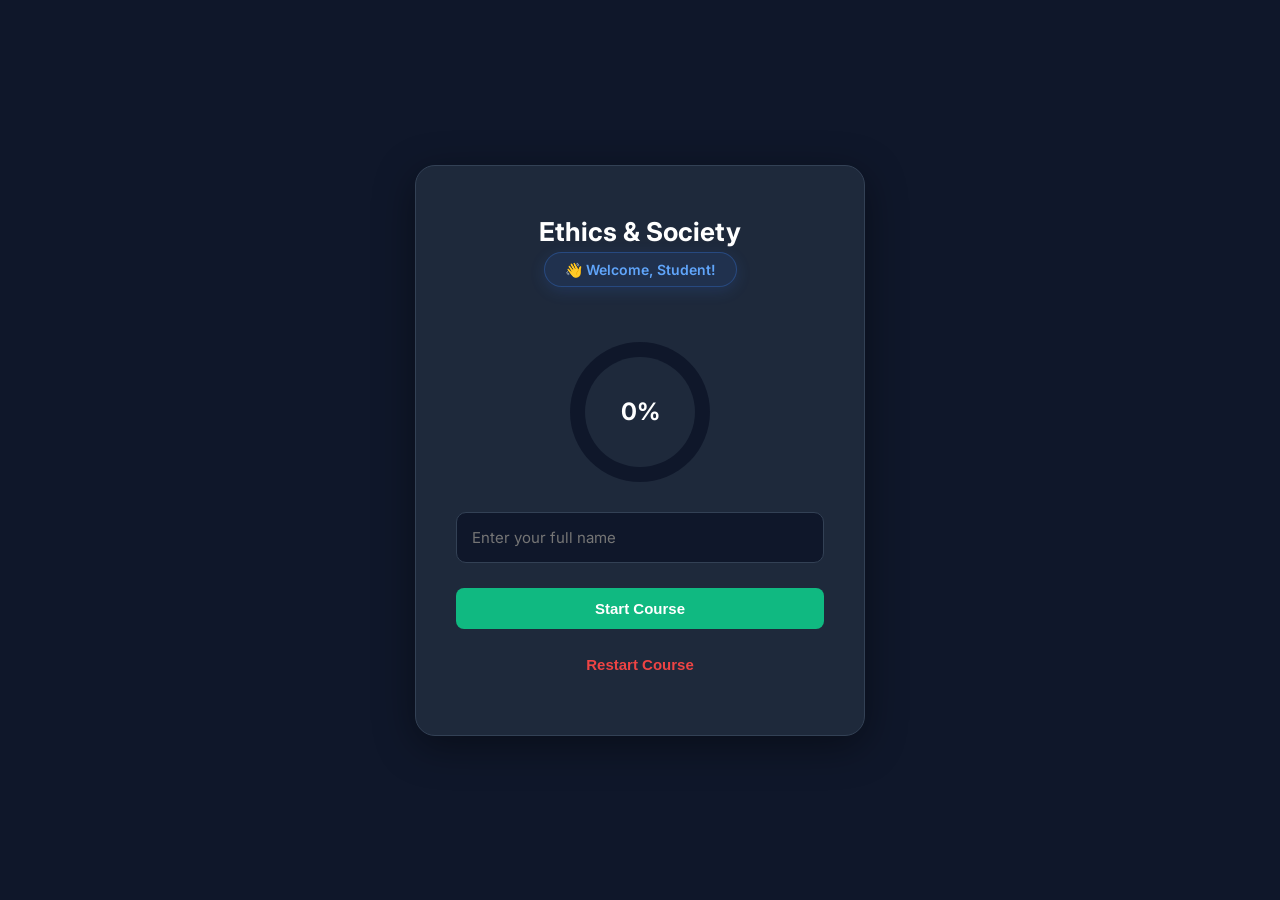
<file: index.html>
<!DOCTYPE html>
<html lang="en">
<head>
    <meta charset="UTF-8">
    <title>Computing Ethics</title>
    <link rel="stylesheet" href="style.css">
</head>
<body>
    <section class="homepage">
        <div class="hero-content">
            <h1>Ethics & Society</h1>
            
            <!-- Dynamic Welcome Badge -->
            <div id="welcomeText" class="welcome-badge">Welcome</div>
            
            <div class="circular-progress" id="mainCircle">
                <span id="progressValue">0%</span>
            </div>

            <!-- Name Input -->
            <div class="student-box" id="studentBox">
                <input type="text" id="studentName" placeholder="Enter your full name">
            </div>

            <!-- Buttons -->
            <button class="btn btn-next" id="startBtn" onclick="startCourse()" style="width: 100%;">Start Course</button>
            <button class="btn btn-restart" onclick="clearProgress()" style="margin-top: 15px; width: 100%; border: none;">Restart Course</button>
        </div>
    </section>
    
    <script src="script.js"></script>
</body>
</html>
</file>
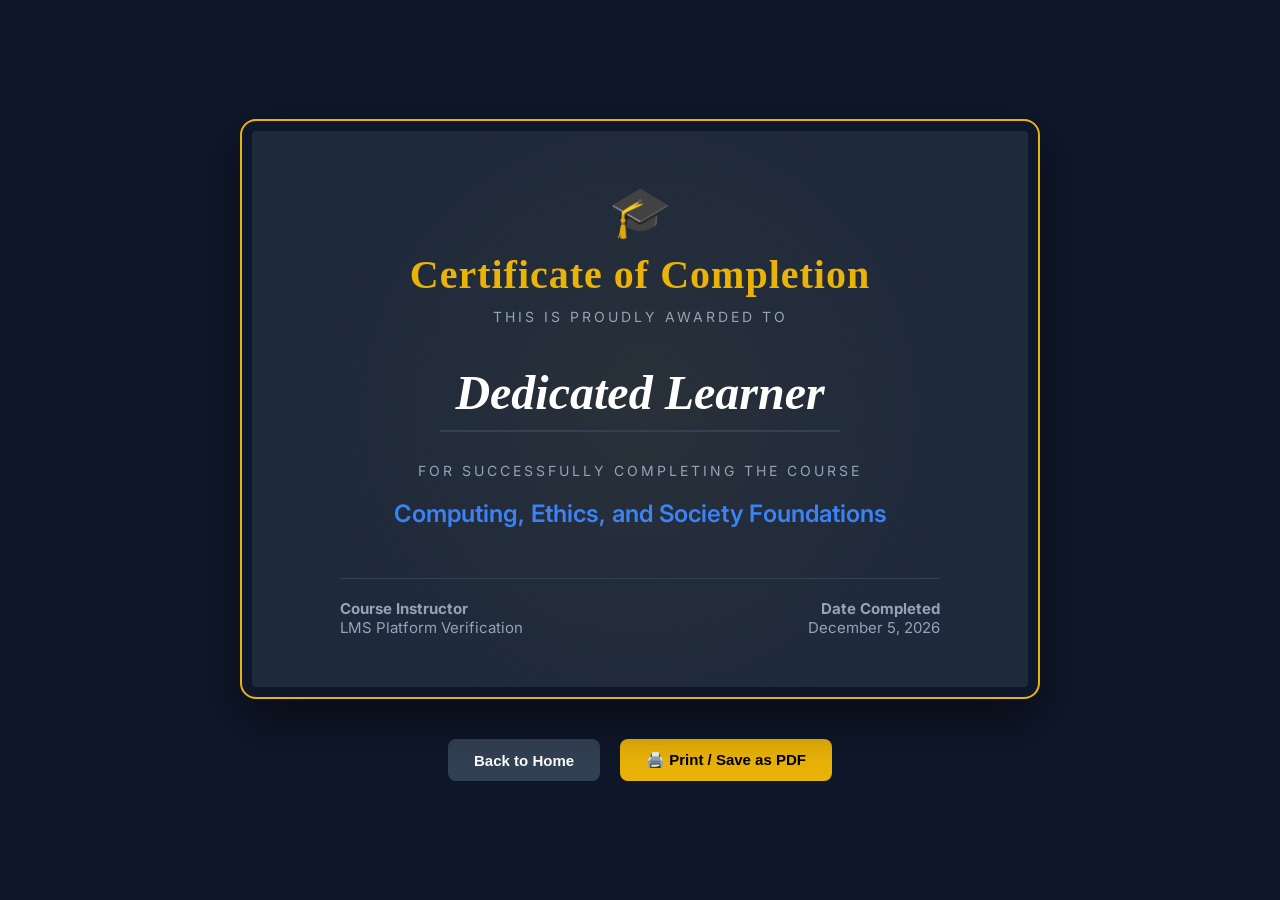
<file: certificate.html>
<!DOCTYPE html>
<html lang="en">
<head>
    <meta charset="UTF-8">
    <title>Certificate of Completion</title>
    <link rel="stylesheet" href="style.css">
</head>
<body>

    <section class="certificate-page">
        
        <!-- THE CERTIFICATE DESIGN -->
        <div class="certificate-card" id="printableArea">
            <div class="cert-logo">🎓</div>
            <h1 class="cert-title">Certificate of Completion</h1>
            <p class="cert-subtitle">This is proudly awarded to</p>
            
            <!-- Injected by JavaScript -->
            <h2 class="cert-name" id="certificateName">Student Name</h2>
            
            <p class="cert-subtitle" style="margin-bottom: 20px;">for successfully completing the course</p>
            <h3 class="cert-course">Computing, Ethics, and Society Foundations</h3>
            
            <div class="cert-footer">
                <div class="cert-signature">
                    <strong>Course Instructor</strong><br>
                    <span>LMS Platform Verification</span>
                </div>
                <div class="cert-date">
                    <strong>Date Completed</strong><br>
                    <span id="completionDate">Loading...</span>
                </div>
            </div>
        </div>

        <!-- ACTIONS (Hidden during print) -->
        <div class="print-btn-container">
            <button class="btn btn-prev" onclick="window.location.href='index.html'">Back to Home</button>
            <button class="btn btn-action" onclick="window.print()" style="background: #eab308; color: #000;">🖨️ Print / Save as PDF</button>
        </div>

    </section>

    <script>
        // 1. Get the Student Name from Storage
        const studentName = localStorage.getItem('studentName') || 'Dedicated Learner';
        document.getElementById('certificateName').innerText = studentName;

        // 2. Automatically generate Today's Date
        const today = new Date();
        const options = { year: 'numeric', month: 'long', day: 'numeric' };
        document.getElementById('completionDate').innerText = today.toLocaleDateString('en-US', options);
    </script>

</body>
</html>
</file>
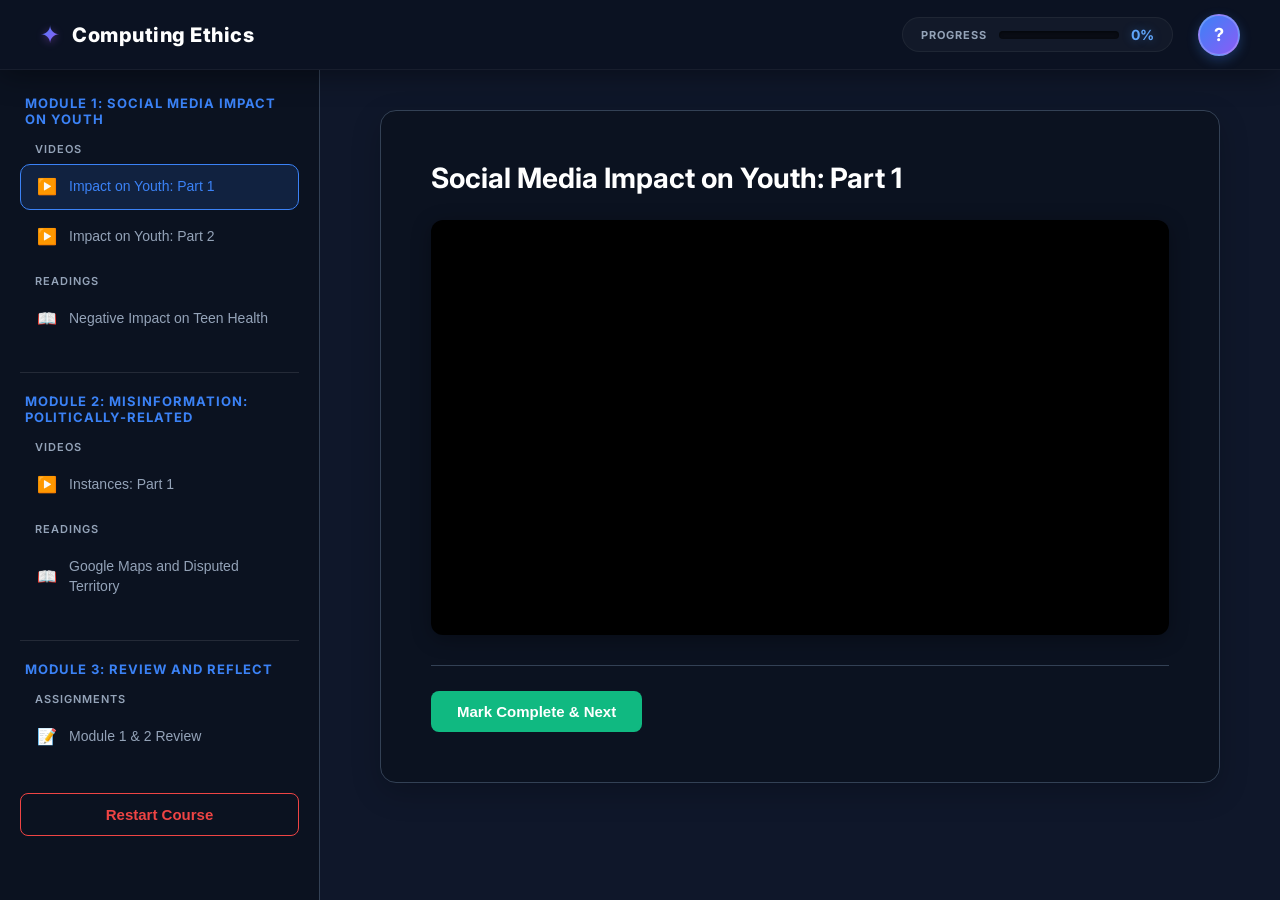
<file: course.html>
<!DOCTYPE html>
<html lang="en">

<head>
    <meta charset="UTF-8">
    <title>Computing Ethics Course</title>
    <link rel="stylesheet" href="style.css">
</head>

<body>
<nav class="navbar">
    <!-- LEFT SIDE: Logo & Title -->
    <div class="nav-left">
        <div class="nav-logo-icon">✦</div>
        <a href="index.html" class="home-link">Computing Ethics</a>
    </div>

    <!-- RIGHT SIDE: Progress & Profile -->
    <div class="nav-right">
        <div class="nav-progress-group">
            <span class="progress-label">Progress</span>
            <div class="mini-progress-container">
                <div class="mini-progress-bar" id="miniProgressBar"></div>
            </div>
            <span id="miniProgressText" class="progress-text-glow">0%</span>
        </div>
        
        <!-- Auto-generates the user's initial here -->
        <div class="user-avatar" id="navAvatar">?</div>
    </div>
</nav>

    <div class="container">
        <!-- Sidebar is generated automatically here -->
        <aside class="sidebar" id="dynamic-sidebar"></aside>

        <main class="content">

            <!-- ============================================== -->
            <!-- LESSON 1: MODULE 1 VIDEO 1                     -->
            <!-- ============================================== -->
            <div class="content-section" id="lesson-1">
                <h1>Social Media Impact on Youth: Part 1</h1>
                <div class="video-container">
                    <!-- <iframe src="https://www.youtube.com/embed/VIDEO_ID_1"></iframe> -->
                    <iframe src="https://www.youtube.com/embed/CUBvN9UCKQw?rel=0" allowfullscreen></iframe>
                </div>
                <div class="btn-group">
                    <button class="btn btn-next" onclick="markComplete(1)">Mark Complete & Next</button>
                </div>
            </div>

            <!-- ============================================== -->
            <!-- LESSON 2: MODULE 1 VIDEO 2                     -->
            <!-- ============================================== -->
            <div class="content-section" id="lesson-2">
                <h1>Social Media Impact on Youth: Part 2</h1>
                <div class="video-container">
                   <iframe src="https://www.youtube.com/embed/CUBvN9UCKQw?rel=0" allowfullscreen></iframe>
                </div>
                <div class="btn-group">
                    <button class="btn btn-prev" onclick="showLesson(1)">Previous</button>
                    <button class="btn btn-next" onclick="markComplete(2)">Mark Complete & Next</button>
                </div>
            </div>

            <!-- ============================================== -->
            <!-- LESSON 3: MODULE 1 READING                     -->
            <!-- ============================================== -->
            <div class="content-section" id="lesson-3">
                <h1>Kantianism/Deontology and Virtue Ethics</h1>
                <div class="lesson-card">
                    <h2>Required Reading</h2>
                    <p>This article explores the ethical theory of deontology (Kantianism), examining its principles and applications, including the concept of personhood, the distinction between perfect and imperfect duties, the importance of moral intentions, and the criticism and potential resolution of inflexibility in ethical decision-making.  </p>
                    <a href="https://ethics.org.au/ethics-explainer-deontology/" target="_blank" class="btn btn-action">Open Article</a>
                </div>
                   <div class="lesson-card">
                    <h2>Required Reading</h2>
                    <p>This article provides an exploration of virtue ethics, the oldest ethical theory originating from Ancient Greece, focusing on the development of virtuous character traits, the role of habits in shaping ethics, practical principles for ethical decision-making, and criticisms regarding its specificity and potential pitfalls of moral narcissism.  </p>
                    <a href="https://ethics.org.au/ethics-explainer-virtue-ethics/" target="_blank" class="btn btn-action">Open Article</a>
                </div>
                  
                   <div class="lesson-card">
                    <h2>Required Reading</h2>
                    <p>This flowchart addresses the basic questions of ethics and how key ethical theories differ from one another  </p>
                    <a href="https://axbom.com/content/images/2022/06/normative-ethics.webp" target="_blank" class="btn btn-action">Open Article</a>
                </div>
                <div class="btn-group">
                    <button class="btn btn-prev" onclick="showLesson(2)">Previous</button>
                    <button class="btn btn-next" onclick="markComplete(3)">Mark Complete & Next</button>
                </div>
            </div>

            <!-- ============================================== -->
            <!-- LESSON 4: MODULE 2 VIDEO                       -->
            <!-- ============================================== -->
            <div class="content-section" id="lesson-4">
                <h1>Misinformation: Politically-related Part 1</h1>
                <div class="video-container">
                    <iframe src="https://www.youtube.com/embed/VIDEO_ID_3"></iframe>
                </div>
                <div class="btn-group">
                    <button class="btn btn-prev" onclick="showLesson(3)">Previous</button>
                    <button class="btn btn-next" onclick="markComplete(4)">Mark Complete & Next</button>
                </div>
            </div>

            <!-- ============================================== -->
            <!-- LESSON 5: MODULE 2 READING                     -->
            <!-- ============================================== -->
            <div class="content-section" id="lesson-5">
                <h1>Google Maps and Disputed Territory</h1>
                <p>How digital cartography impacts physical borders.</p>
                <div class="btn-group">
                    <button class="btn btn-action" onclick="showLesson(4)">Previous</button>
                    <button class="btn btn-next" onclick="markComplete(5)">Mark Complete & Next</button>
                </div>
            </div>
            <!-- ============================================== -->
            <!-- LESSON 6: REVIEW ASSIGNMENT                    -->
            <!-- ============================================== -->
            <div class="content-section" id="lesson-6">
                <h1>Module 1 & 2 Review</h1>

                <!-- This "lesson-card" wrapper is the secret to making the button perfect! -->
                <div class="lesson-card">
                    <h2>Module Assessment</h2>
                    <p>Complete the Google Form below to test your knowledge.</p>

                    <!-- The button must sit INSIDE the lesson-card div -->
                    <a href="https://forms.google.com" target="_blank" class="btn btn-action">Open Assignment</a>
                </div>

                <!-- The Previous/Next buttons sit strictly OUTSIDE the lesson card -->
                <div class="btn-group">
                    <button class="btn btn-prev" onclick="showLesson(5)">Previous</button>
                    <button class="btn btn-next" onclick="markComplete(6)">Finish Course</button>
                </div>
            </div>


        </main>
    </div>

    <script src="script.js"></script>
</body>

</html>
</file>
<file: style.css>
@import url('https://fonts.googleapis.com/css2?family=Inter:wght@300;400;500;600;700&display=swap');

/* ================================ */
/* 1. GLOBAL VARIABLES & RESET      */
/* ================================ */
:root {
    --bg: #0f172a;
    --card-bg: #1e293b;
    --sidebar-bg: #0b1220;
    --border: #334155;
    --primary: #3b82f6;
    --success: #10b981;
    --danger: #ef4444;
    --text-main: #f8fafc;
    --text-dim: #94a3b8;
    
    /* Strict dimensions to prevent overlap */
    --nav-height: 70px;
    --sidebar-width: 320px;
}

* { 
    margin: 0; 
    padding: 0; 
    box-sizing: border-box; 
}

body {
    font-family: 'Inter', sans-serif;
    background: var(--bg);
    color: var(--text-main);
    overflow-x: hidden;
}

/* ================================ */
/* 2. PREMIUM EYE-CATCHING NAVBAR   */
/* ================================ */
.navbar {
    height: var(--nav-height);
    background: rgba(11, 18, 32, 0.7); /* Transparent for glass effect */
    backdrop-filter: blur(12px); 
    -webkit-backdrop-filter: blur(12px);
    display: flex;
    align-items: center;
    justify-content: space-between;
    padding: 0 40px;
    border-bottom: 1px solid rgba(255, 255, 255, 0.05);
    box-shadow: 0 4px 30px rgba(0, 0, 0, 0.4);
    position: fixed;
    top: 0; 
    left: 0; 
    width: 100%;
    z-index: 1000;
}

.nav-left { display: flex; align-items: center; gap: 12px; }

.nav-logo-icon { 
    background: linear-gradient(135deg, #3b82f6, #a855f7);
    -webkit-background-clip: text;
    -webkit-text-fill-color: transparent;
    font-size: 24px;
    filter: drop-shadow(0 2px 4px rgba(168, 85, 247, 0.4));
}

.home-link { 
    color: white; 
    text-decoration: none; 
    font-weight: 800; 
    font-size: 1.25rem; 
    letter-spacing: 0.5px;
}

.nav-right { display: flex; align-items: center; gap: 25px; }

.nav-progress-group { 
    display: flex; align-items: center; gap: 12px; 
    background: rgba(255, 255, 255, 0.03); 
    padding: 8px 18px; 
    border-radius: 30px; 
    border: 1px solid rgba(255, 255, 255, 0.05); 
}

.progress-label { 
    font-size: 11px; color: var(--text-dim); font-weight: 700; 
    text-transform: uppercase; letter-spacing: 1px; 
}

.mini-progress-container { 
    width: 120px; height: 8px; background: rgba(0,0,0,0.5); 
    border-radius: 10px; overflow: hidden; 
    box-shadow: inset 0 1px 3px rgba(0,0,0,0.5); 
}

.mini-progress-bar { 
    height: 100%; width: 0%; 
    background: linear-gradient(90deg, #3b82f6, #60a5fa); 
    box-shadow: 0 0 10px rgba(59, 130, 246, 0.6); 
    transition: width 0.6s cubic-bezier(0.4, 0, 0.2, 1); 
    border-radius: 10px; 
}

.progress-text-glow { 
    font-weight: 700; color: #60a5fa; font-size: 14px;
    text-shadow: 0 0 10px rgba(59, 130, 246, 0.4); 
}

.user-avatar {
    width: 42px; height: 42px; border-radius: 50%;
    background: linear-gradient(135deg, #3b82f6, #8b5cf6);
    display: flex; align-items: center; justify-content: center;
    font-weight: 700; color: white; font-size: 18px;
    box-shadow: 0 4px 12px rgba(59, 130, 246, 0.3);
    border: 2px solid rgba(255, 255, 255, 0.2);
    text-transform: uppercase;
}

/* ================================ */
/* 3. MAIN LAYOUT & SIDEBAR         */
/* ================================ */
.container {
    display: flex;
    margin-top: var(--nav-height); /* Pushes content below navbar */
    min-height: calc(100vh - var(--nav-height));
}

.sidebar {
    width: var(--sidebar-width);
    background: var(--sidebar-bg);
    padding: 25px 20px;
    border-right: 1px solid var(--border);
    position: fixed;
    top: var(--nav-height);
    left: 0;
    height: calc(100vh - var(--nav-height));
    overflow-y: auto;
}

.sidebar::-webkit-scrollbar { width: 6px; }
.sidebar::-webkit-scrollbar-thumb { background: var(--border); border-radius: 10px; }

.module-divider { height: 1px; background: rgba(255, 255, 255, 0.1); margin: 30px 0 20px 0; }
.module-header { font-size: 13px; font-weight: 700; color: var(--primary); margin: 0 0 10px 5px; text-transform: uppercase; letter-spacing: 1px; }

.section-title {
    color: var(--text-dim); font-size: 11px; text-transform: uppercase;
    margin: 15px 0 8px 15px; letter-spacing: 1px; font-weight: 600;
}

.sidebar-item {
    display: flex; align-items: center; width: 100%; text-align: left;
    padding: 12px 16px; background: transparent; border: 1px solid transparent;
    color: var(--text-dim); cursor: pointer; border-radius: 10px;
    transition: all 0.2s ease; margin-bottom: 4px; font-size: 14px; font-weight: 500;
}

.sidebar-item-icon { margin-right: 12px; font-size: 16px; }
.sidebar-item-title { flex: 1; line-height: 1.4; }

.sidebar-item:hover { background: rgba(255, 255, 255, 0.05); color: white; transform: translateX(4px); }
.active-sidebar { background: rgba(59, 130, 246, 0.15) !important; border: 1px solid var(--primary); color: var(--primary) !important; }
.completed-lesson { color: var(--text-main); }
.completed-lesson .sidebar-item-title::after { content: ' ✓'; color: var(--success); font-weight: bold; margin-left: 5px; }

/* ================================ */
/* 4. COURSE CONTENT AREA           */
/* ================================ */


.content {
    flex: 1;
    margin-left: var(--sidebar-width); /* Prevents overlapping */
    padding: 40px 60px;
    max-width: 1200px;
}

.content-section {
    display: none; 
    animation: fadeIn 0.4s ease forwards;
    background: var(--sidebar-bg); border: 1px solid var(--border);
    padding: 50px; border-radius: 16px; box-shadow: 0 10px 30px rgba(0,0,0,0.2);
}
.content-section.active { display: block; }

@keyframes fadeIn {
    from { opacity: 0; transform: translateY(15px); }
    to { opacity: 1; transform: translateY(0); }
}

h1 { font-size: 28px; margin-bottom: 25px; color: white; }

.video-container { width: 100%; border-radius: 12px; overflow: hidden; aspect-ratio: 16/9; margin-bottom: 30px; background: #000; box-shadow: 0 4px 20px rgba(0,0,0,0.3); }
.video-container iframe { width: 100%; height: 100%; border: none; }

/* Lesson Cards (For Readings & Assignments) */
.lesson-card { 
    background: var(--bg); border: 1px solid var(--border); padding: 30px; 
    border-radius: 12px; margin-bottom: 30px; 
    display: flex; flex-direction: column; align-items: flex-start;
}
.lesson-card h2 { font-size: 18px; margin-bottom: 10px; color: var(--primary); }
.lesson-card p { color: var(--text-dim); margin-bottom: 20px; line-height: 1.6; }

/* ================================ */
/* 5. PERFECT BUTTONS               */
/* ================================ */
.btn-group {
    display: flex; gap: 15px; margin-top: 30px; padding-top: 25px;
    border-top: 1px solid var(--border); align-items: center;
}

.btn {
    padding: 12px 26px; border-radius: 8px; border: none; cursor: pointer;
    font-weight: 600; transition: all 0.2s ease; font-size: 15px; text-decoration: none;
}

.btn-action { background: var(--primary); color: white; display: inline-block; text-align: center; }
.btn-action:hover { background: #2563eb; transform: translateY(-2px); box-shadow: 0 4px 15px rgba(59, 130, 246, 0.4); }

.btn-next { background: var(--success); color: white; }
.btn-next:hover { background: #059669; transform: translateY(-2px); box-shadow: 0 4px 12px rgba(16, 185, 129, 0.3); }

.btn-prev { background: var(--border); color: white; }
.btn-prev:hover { background: #475569; transform: translateY(-2px); }

.btn-restart { background: transparent; color: var(--danger); border: 1px solid var(--danger); width: 100%; margin-top: 30px; }
.btn-restart:hover { background: var(--danger); color: white; }

/* ================================ */
/* 6. HOMEPAGE & WELCOME BADGE      */
/* ================================ */
.homepage { min-height: 100vh; display: flex; align-items: center; justify-content: center; text-align: center; background: var(--bg); }
.hero-content { background: var(--card-bg); padding: 50px 40px; border-radius: 20px; border: 1px solid var(--border); max-width: 450px; width: 90%; box-shadow: 0 10px 40px rgba(0,0,0,0.4); }
.hero-content h1 { font-size: 26px; margin-bottom: 5px; }

.welcome-badge {
    display: inline-block; background: rgba(59, 130, 246, 0.1); 
    border: 1px solid rgba(59, 130, 246, 0.3); color: #60a5fa; 
    padding: 8px 20px; border-radius: 30px; font-size: 14px; 
    font-weight: 600; margin-bottom: 25px; 
    box-shadow: 0 4px 15px rgba(59, 130, 246, 0.15); animation: fadeIn 0.5s ease forwards;
}
.welcome-badge .highlight-name { color: white; font-weight: 700; }

.circular-progress { width: 140px; height: 140px; border-radius: 50%; margin: 30px auto; display: flex; align-items: center; justify-content: center; position: relative; background: conic-gradient(var(--primary) 0deg, var(--bg) 0deg); }
.circular-progress::before { content: ""; position: absolute; width: 110px; height: 110px; background: var(--card-bg); border-radius: 50%; }
.circular-progress span { position: relative; font-weight: 700; font-size: 24px; color: white; }

.student-box input { width: 100%; padding: 15px; border-radius: 10px; border: 1px solid var(--border); background: var(--bg); color: white; margin-bottom: 25px; font-family: inherit; font-size: 15px; }
.student-box input:focus { outline: none; border-color: var(--primary); }

/* ================================ */
/* 7. CERTIFICATE PAGE STYLES       */
/* ================================ */
.certificate-page {
    min-height: 100vh; display: flex; align-items: center; justify-content: center;
    flex-direction: column; background: var(--bg); padding: 40px;
}

.certificate-card {
    background: var(--card-bg); border: 2px solid #eab308; 
    padding: 60px 80px; border-radius: 16px; text-align: center;
    max-width: 800px; width: 100%; position: relative;
    box-shadow: 0 20px 50px rgba(0,0,0,0.5), inset 0 0 0 10px var(--bg);
    background-image: radial-gradient(circle at center, rgba(234, 179, 8, 0.05) 0%, transparent 70%);
}

.cert-logo { font-size: 50px; margin-bottom: 10px; }
.cert-title { font-size: 40px; color: #eab308; margin-bottom: 10px; font-family: 'Georgia', serif; letter-spacing: 1px; }
.cert-subtitle { font-size: 14px; color: var(--text-dim); margin-bottom: 40px; text-transform: uppercase; letter-spacing: 3px; }
.cert-name { 
    font-size: 48px; font-weight: 700; color: white; margin-bottom: 30px; 
    border-bottom: 2px solid var(--border); padding-bottom: 10px; 
    display: inline-block; min-width: 400px; font-family: 'Georgia', serif; font-style: italic;
}
.cert-course { font-size: 24px; color: var(--primary); font-weight: 600; margin-bottom: 50px; }

.cert-footer { 
    display: flex; justify-content: space-between; margin-top: 40px; 
    border-top: 1px solid var(--border); padding-top: 20px; 
    color: var(--text-dim); font-size: 15px; 
    width: 100%; max-width: 600px; margin-left: auto; margin-right: auto;
}
.cert-signature { text-align: left; }
.cert-date { text-align: right; }
.print-btn-container { margin-top: 40px; display: flex; gap: 20px; }

/* 🖨️ PERFECT PRINT/PDF STYLING (NO OUTSIDE BACKGROUND) */
@media print {
    @page { margin: 0; size: landscape; }
    
    * {
        -webkit-print-color-adjust: exact !important;
        print-color-adjust: exact !important;
    }

    html, body, .certificate-page { 
        background: white !important; padding: 0 !important; margin: 0 !important; 
    }
    
    .certificate-card { 
        background-color: var(--card-bg) !important;
        background-image: radial-gradient(circle at center, rgba(234, 179, 8, 0.05) 0%, transparent 70%) !important;
        width: 100vw !important; height: 100vh !important; max-width: none !important; 
        border: 20px solid #eab308 !important; border-radius: 0 !important; 
        box-shadow: none !important; margin: 0 !important; box-sizing: border-box !important;
        display: flex !important; flex-direction: column !important; 
        justify-content: center !important; align-items: center !important;
    }

    .print-btn-container { display: none !important; }
}
</file>
